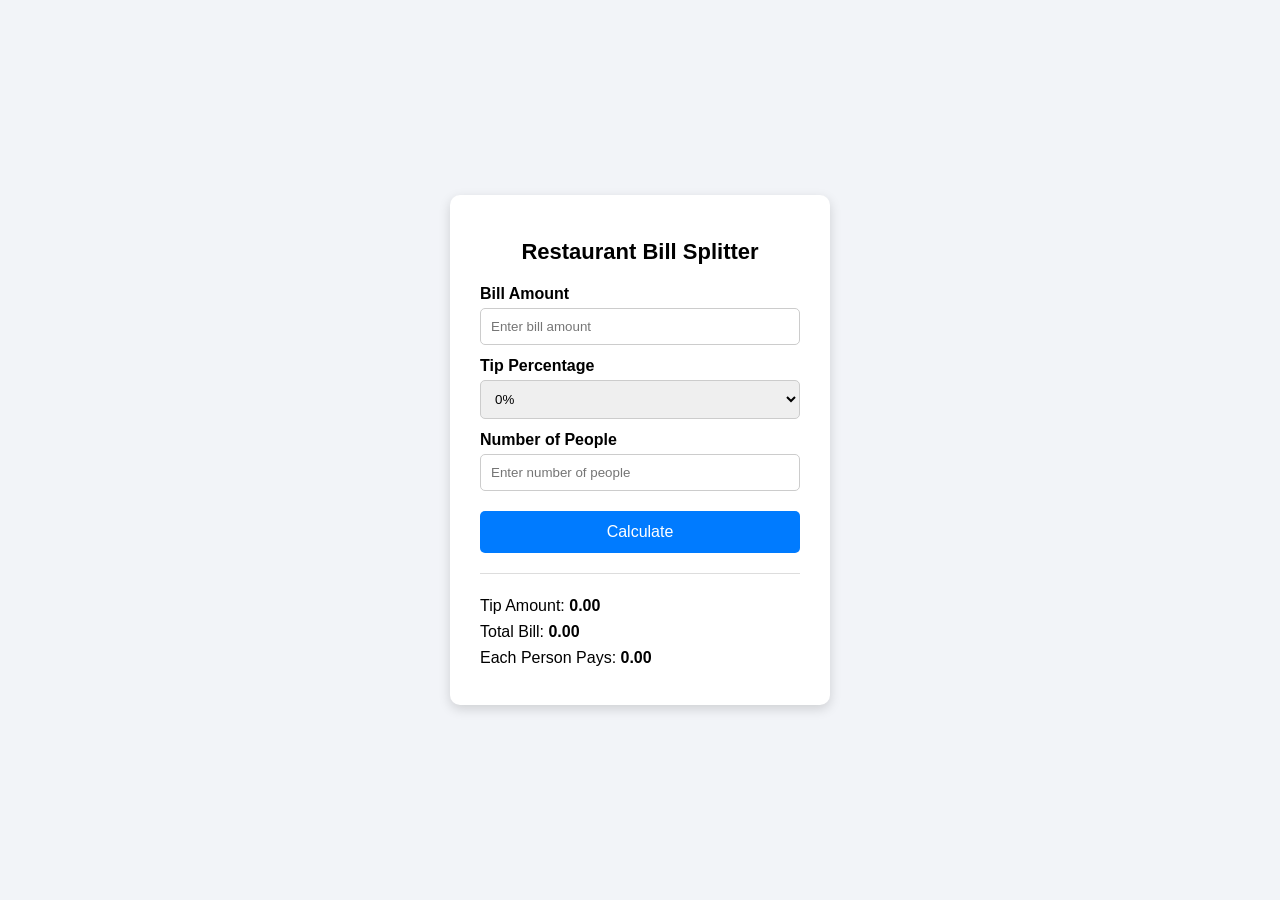
<file: Bill_splitter/index.html>
<!DOCTYPE html>
<html lang="en">

<head>
    <meta charset="UTF-8" />
    <meta name="viewport" content="width=device-width, initial-scale=1.0" />
    <title>Restaurant Bill Splitter</title>
    <link rel="stylesheet" href="style.css" />
</head>

<body>

    <div class="container">
        <h1>Restaurant Bill Splitter</h1>

        <p id="error" class="error"></p>

        <label for="billAmount">Bill Amount</label>
        <input type="number" id="billAmount" placeholder="Enter bill amount" />

        <label for="tipPercent">Tip Percentage</label>
        <select id="tipPercent">
            <option value="0">0%</option>
            <option value="5">5%</option>
            <option value="10">10%</option>
            <option value="15">15%</option>
            <option value="20">20%</option>
        </select>

        <label for="peopleCount">Number of People</label>
        <input type="number" id="peopleCount" placeholder="Enter number of people" />

        <button id="calculateBtn">Calculate</button>

        <div class="result">
            <p>Tip Amount: <span id="tipAmount">0.00</span></p>
            <p>Total Bill: <span id="totalBill">0.00</span></p>
            <p>Each Person Pays: <span id="perPerson">0.00</span></p>
        </div>
    </div>

    <script src="script.js"></script>
</body>

</html>
</file>
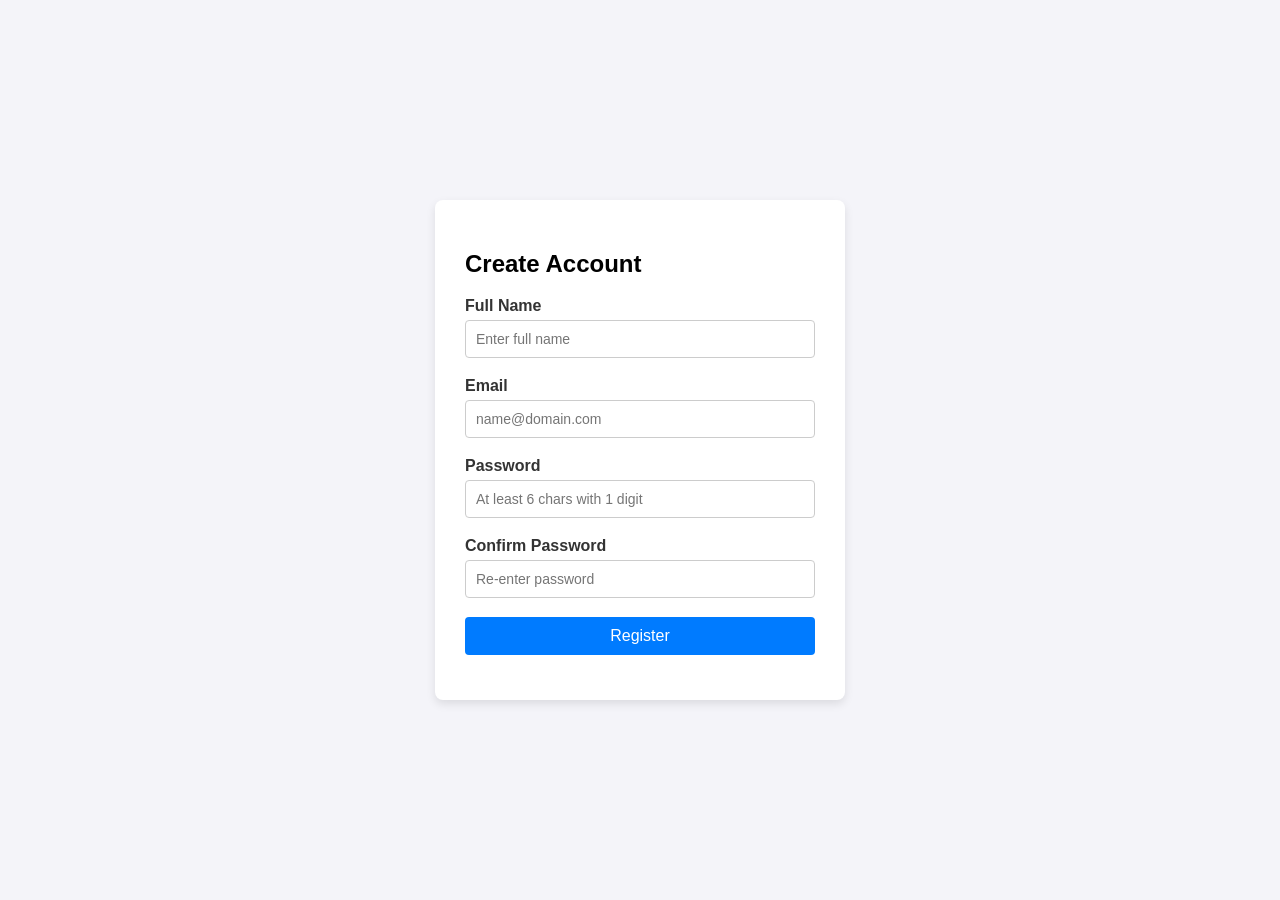
<file: Registration_for_validation/index.html>
<!DOCTYPE html>
<html lang="en">

<head>
    <meta charset="UTF-8">
    <meta name="viewport" content="width=device-width, initial-scale=1.0">
    <title>Registration Form</title>
    <link rel="stylesheet" href="style.css" />
    <script src="script.js"></script>
</head>

<body>

    <div class="form-container">
        <h2>Create Account
        </h2>
        <form id="registrationForm">
            <div class="form-group">
                <label for="fullName">Full Name</label>
                <input type="text" id="fullName" placeholder="Enter full name">
                <span id="nameError" class="error"></span>
            </div>

            <div class="form-group">
                <label for="email">Email</label>
                <input type="text" id="email" placeholder="name@domain.com">
                <span id="emailError" class="error"></span>
            </div>

            <div class="form-group">
                <label for="password">Password</label>
                <input type="password" id="password" placeholder="At least 6 chars with 1 digit">
                <span id="passwordError" class="error"></span>
            </div>

            <div class="form-group">
                <label for="confirmPassword">Confirm Password</label>
                <input type="password" id="confirmPassword" placeholder="Re-enter password">
                <span id="confirmPasswordError" class="error"></span>
            </div>

            <button type="submit">Register</button>
            <div id="successMessage" class="success"></div>
        </form>
    </div>

</body>

</html>
</file>
<file: Bill_splitter/style.css>
body {
font-family: Arial, sans-serif;
background: #f2f4f8;
display: flex;
justify-content: center;
align-items: center;
min-height: 100vh;
margin: 0;
}

.container {
background: white;
padding: 30px;
border-radius: 10px;
width: 320px;
box-shadow: 0 4px 12px rgba(0, 0, 0, 0.15);
}

h1 {
font-size: 22px;
text-align: center;
margin-bottom: 20px;
}

label {
display: block;
margin-top: 12px;
font-weight: bold;
}

input,
select {
width: 100%;
padding: 10px;
margin-top: 5px;
border: 1px solid #ccc;
border-radius: 5px;
box-sizing: border-box;
}

button {
width: 100%;
margin-top: 20px;
padding: 12px;
background: #007bff;
color: white;
border: none;
border-radius: 5px;
font-size: 16px;
cursor: pointer;
}

button:hover {
background: #0056b3;
}

.error {
color: red;
font-weight: bold;
text-align: center;
margin-bottom: 10px;
}

.result {
margin-top: 20px;
border-top: 1px solid #ddd;
padding-top: 15px;
}

.result p {
margin: 8px 0;
font-size: 16px;
}

span {
font-weight: bold;
}
</file>
<file: Registration_for_validation/style.css>
body {
    font-family: Arial, sans-serif;
    background-color: #f4f4f9;
    display: flex;
    justify-content: center;
    align-items: center;
    height: 100vh;
    margin: 0;
}
.form-container {
    background: #ffffff;
    padding: 30px;
    border-radius: 8px;
    box-shadow: 0 4px 10px rgba(0, 0, 0, 0.1);
    width: 350px;
}
.form-group {
    margin-bottom: 15px;
    display: flex;
    flex-direction: column;
}
label {
    margin-bottom: 5px;
    font-weight: bold;
    color: #333;
}
input {
    padding: 10px;
    border: 1px solid #ccc;
    border-radius: 4px;
    font-size: 14px;
}
input:focus {
    outline: none;
    border-color: #007bff;
}
button {
    width: 100%;
    padding: 10px;
    background-color: #007bff;
    color: white;
    border: none;
    border-radius: 4px;
    font-size: 16px;
    cursor: pointer;
}
button:hover {
    background-color: #0056b3;
}
.error {
    color: red;
    font-size: 12px;
    margin-top: 4px;
}
.success {
    color: green;
    font-size: 14px;
    margin-top: 15px;
    text-align: center;
    font-weight: bold;
}
</file>
